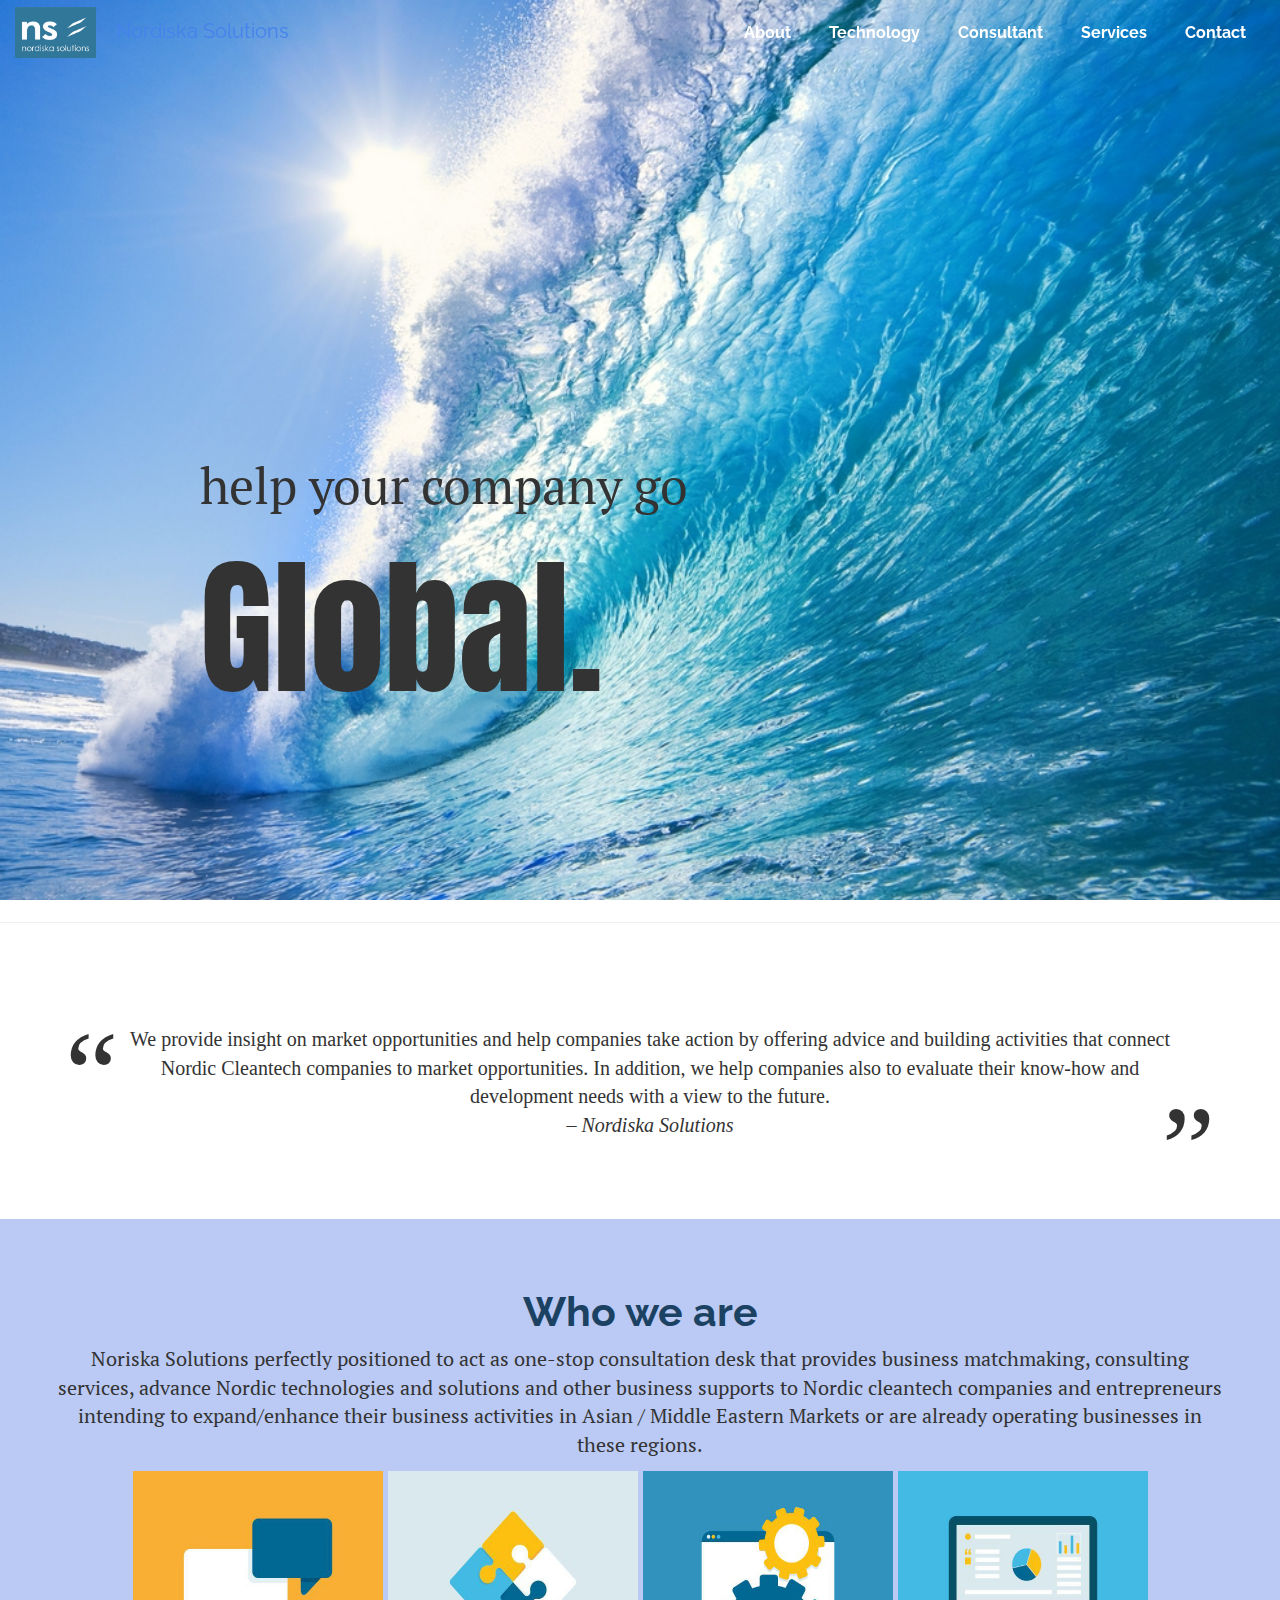
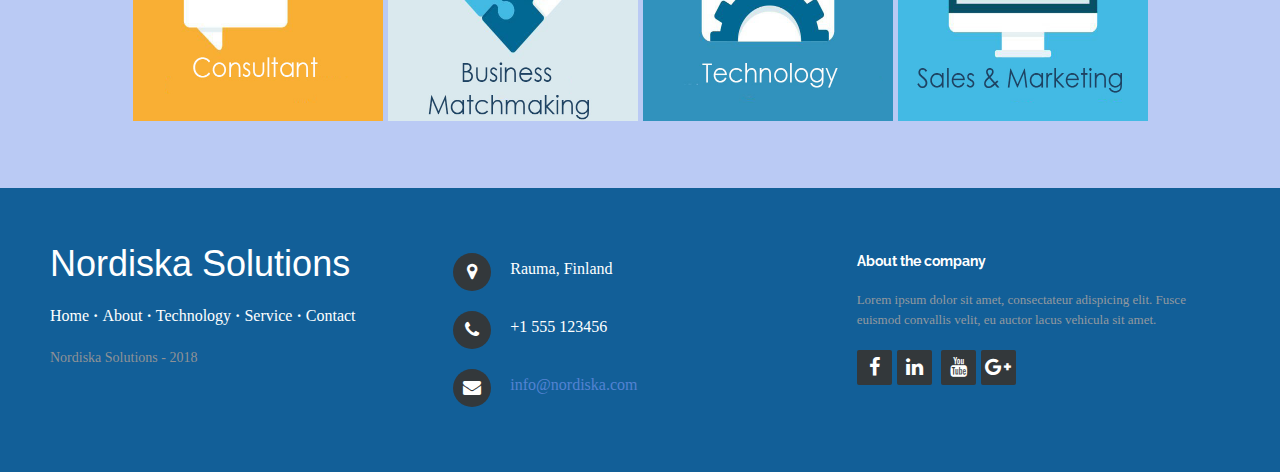
<file: index.html>
<!DOCTYPE html>
<html>

<head>

    <meta charset="utf-8">
    <meta name="viewport" content="width=device-width, initial-scale=1.0">
    <link rel="shortcut icon" href="assets/img/header.jpg" />
    <title>Nordiska Solutions</title>
    <link rel="stylesheet" href="assets/bootstrap/css/bootstrap.min.css">
    <!-- <link rel="stylesheet" href="https://fonts.googleapis.com/css?family=Cookie"> -->
    <link href="https://fonts.googleapis.com/css?family=Anton|PT+Serif" rel="stylesheet">
    <link rel="stylesheet" href="assets/fonts/font-awesome.min.css">
    <link rel="stylesheet" href="assets/css/styles.css">
    <link rel="stylesheet" href="assets/css/Pretty-Footer.css">
    <link rel="stylesheet" href="assets/css/animated-icons.css">
</head>

<body>
    <section class="intro">
        <div class="header-text">

            <p>help your company go <br> <span> Global.</span></p>
        </div>
    </section>

    <nav class="navbar navbar-default navbar-fixed-top opaque-navbar">
        <div class="container-fluid">
            <div class="navbar-header">
                <!-- <a class="navbar-brand navbar-left" href="#"> <img src="assets/img/header.jpg" class="logo" width="100px" height="100px"></a> -->
                <a class="navbar-brand navbar-left" href="#"> <img src="assets/img/header.jpg" style="display: inline-block"> 
                    <div style="display: inline-block;" class="nav-text">Nordiska Solutions</div></a>
                <button class="navbar-toggle collapsed" data-toggle="collapse" data-target="#navcol-1"><span class="sr-only">Toggle navigation</span><span class="icon-bar"></span><span class="icon-bar"></span><span class="icon-bar"></span></button>
            </div>

            <div class="collapse navbar-collapse" id="navcol-1">
                <ul class="nav navbar-nav navbar-right">
                    <li class="#" role="presentation"><a href="#">About </a></li>
                    <li role="presentation"><a href="technology.html">Technology </a></li>
                    <li role="presentation"><a href="consultant.html">Consultant </a></li>
                    <li role="presentation"><a href="services.html">Services </a></li>
                    <li role="presentation"><a href="contact.html">Contact </a></li>
                </ul>
            </div>
        </div>
    </nav>
    <hr style="background-color: blue;">
    <!-- <div class="jumbotron" id="promo" >
        
        <h1 style="color: #1c4263;">Nordiska Solutions</h1>
        <p style="color: #1c4263;font-size: 32px;"><strong><b>helps your company go global</b></strong></p>
        <p></p>
    </div> -->



    <!-- <div class="container site-selection" id="welcome">
        <p>We provide&nbsp;insight on marketopportunities and help companies take action by offering advice and buildingactivities that connect Nordic Cleantech companies to market opportunities. Inaddition, we help companies also to evaluate their know-how
            and developmentneeds with a view to the future. </p>
    </div> -->

    <div class="container site-selection" id="welcome">
        <blockquote>
            We provide&nbsp;insight on market opportunities and help companies take action by offering advice and building activities
            that connect Nordic Cleantech companies to market opportunities. In addition, we help companies also to evaluate
            their know-how and development needs with a view to the future.
            <br/>
            <cite>
                                    Nordiska Solutions
                </cite>

        </blockquote>
    </div>

    <div class="dark-section">
        <div class="container site-selection" id="why">
            <h1 style="margin-top: 10px;color: #1c4263;"><strong>W</strong>ho we are</h1>
            <p>Noriska Solutions perfectly positioned to act as one-stop consultation desk that provides business matchmaking,
                consulting services, advance Nordic technologies and solutions and other business supports to Nordic cleantech
                companies and entrepreneurs intending to expand/enhance their business activities in Asian / Middle Eastern
                Markets or are already operating businesses in these regions. </p>

            <div class="icon-row">
                <div class=" zoom-item">
                    <img src="assets/img/p1.jpg" style="width: 100%;height: 100% ">
                    <div class="overlay">
                        <div class="text">Nordiska Consultants services</div>
                    </div>
                </div>
                <div class=" zoom-item">
                    <img src="assets/img/p2.jpg" style="width: 250px;height: 250px;">
                    <div class="overlay">
                            <div class="text">Nordiska Busineess Matchmaking </div>
                        </div>
                </div>
                <div class=" zoom-item">
                    <img src="assets/img/p3.jpg" style="width: 250px;height: 250px;">
                    <div class="overlay">
                            <div class="text">Nordiska Consultants Technology</div>
                        </div>
                </div>
                <div class="zoom-item">
                    <img src="assets/img/p4.jpg" style="width: 250px;height: 250px;">
                    <div class="overlay">
                            <div class="text">Nordiska Solutions Sales and Marketing</div>
                        </div>
                </div>
            </div>
        </div>
    </div>


    <div class="container">
        <header></header>
    </div>
    <header></header>
    <footer id="myfooter">
        <div class="row">
            <div class="col-md-4 col-sm-6 footer-navigation">
                <h3 id="name">Nordiska Solutions</h3>
                <p class="links"><a href="#">Home</a><strong> · </strong><a href="#">About </a><strong> · </strong><a href="#">Technology </a><strong> · </strong>
                    <a href="#">Service </a><strong> · </strong><a href="#">Contact</a></p>
                <p class="company-name">Nordiska Solutions - 2018</p>
            </div>
            <div class="col-md-4 col-sm-6 footer-contacts">
                <div><span class="fa fa-map-marker footer-contacts-icon"> </span>
                    <p>Rauma, Finland</p>
                </div>
                <div><i class="fa fa-phone footer-contacts-icon"></i>
                    <p class="footer-center-info email text-left"> +1 555 123456</p>
                </div>
                <div><i class="fa fa-envelope footer-contacts-icon"></i>
                    <p> <a target="_blank">info@nordiska.com</a></p>
                </div>
            </div>
            <div class="clearfix visible-sm-block"></div>
            <div class="col-md-4 footer-about">
                <h4>About the company</h4>
                <p> Lorem ipsum dolor sit amet, consectateur adispicing elit. Fusce euismod convallis velit, eu auctor lacus
                    vehicula sit amet.
                </p>
                <div class="social-links social-icons"><a href="#" class="facebook"><i class="fa fa-facebook"></i></a><a href="#" class="linkedin"><i class="fa fa-linkedin"></i></a>
                    <a href="#" class="youtube"><i class="fa fa-youtube"></i></a><a href="#" class="google"><i class="fa fa-google-plus"></i></a></div>
            </div>
        </div>
    </footer>
    <script src="assets/js/jquery.min.js"></script>
    <script src="assets/js/main.js"></script>
    <script src="assets/bootstrap/js/bootstrap.min.js"></script>
</body>

</html>
</file>
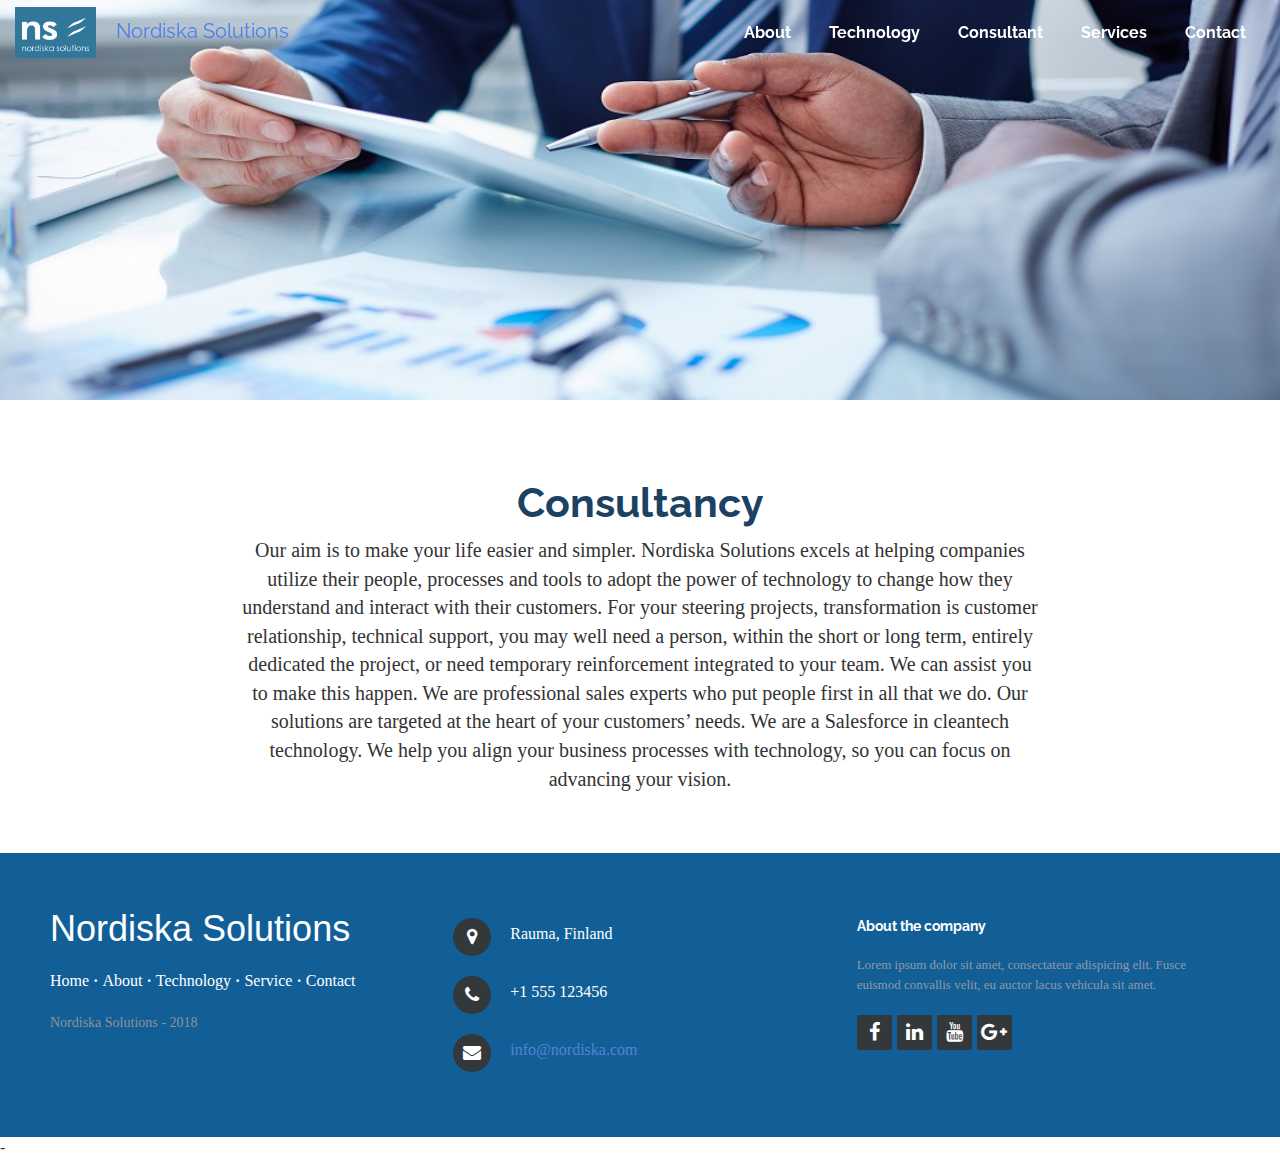
<file: consultant.html>
<!DOCTYPE html>
<html>

<head>
    <meta charset="utf-8">
    <meta name="viewport" content="width=device-width, initial-scale=1.0">
    <link rel="shortcut icon" href="assets/img/header.jpg" />
    <title>Nordiska Solutions</title>
    <link rel="stylesheet" href="assets/bootstrap/css/bootstrap.min.css">
    <link rel="stylesheet" href="https://fonts.googleapis.com/css?family=Cookie">
    <link rel="stylesheet" href="assets/fonts/font-awesome.min.css">
    <link rel="stylesheet" href="assets/css/styles.css">

    <link rel="stylesheet" href="assets/css/Pretty-Footer.css">
</head>

<body>
    <!-- <nav class="navbar navbar-default navbar-fixed-top">
        <div class="container">
            <div class="navbar-header">
                <a class="navbar-brand navbar-left" href="index.html"> <img src="assets/img/header.jpg" class="logo"></a>
                <button class="navbar-toggle collapsed" data-toggle="collapse" data-target="#navcol-1"><span class="sr-only">Toggle navigation</span><span class="icon-bar"></span><span class="icon-bar"></span><span class="icon-bar"></span></button>
            </div>
            <div class="collapse navbar-collapse" id="navcol-1">
                <ul class="nav navbar-nav navbar-right">
                    <li class="#" role="presentation"><a href="#">About </a></li>
                    <li role="presentation"><a href="technology.html">Technology </a></li>
                    <li  class="active"role="presentation"><a href="consultant.html">Consultant </a></li>
                    <li  role="presentation"><a href="services.html">Services </a></li>
                    <li role="presentation"><a href="contact.html">Contact </a></li>
                </ul>
            </div>
        </div>
    </nav> -->

    <nav class="navbar navbar-default navbar-fixed-top opaque-navbar">
            <div class="container-fluid">
                <div class="navbar-header">
                    <!-- <a class="navbar-brand navbar-left" href="#"> <img src="assets/img/header.jpg" class="logo" width="100px" height="100px"></a> -->
                    <a class="navbar-brand navbar-left" href="#"> <img src="assets/img/header.jpg" style="display: inline-block"> 
                        <div style="display: inline-block;" class="nav-text">Nordiska Solutions</div></a>
                    <button class="navbar-toggle collapsed" data-toggle="collapse" data-target="#navcol-1"><span class="sr-only">Toggle navigation</span><span class="icon-bar"></span><span class="icon-bar"></span><span class="icon-bar"></span></button>
                </div>
    
                <div class="collapse navbar-collapse" id="navcol-1">
                    <ul class="nav navbar-nav navbar-right">
                        <li class="#" role="presentation"><a href="#">About </a></li>
                        <li role="presentation"><a href="technology.html">Technology </a></li>
                        <li role="presentation"><a href="consultant.html">Consultant </a></li>
                        <li role="presentation"><a href="services.html">Services </a></li>
                        <li role="presentation"><a href="contact.html">Contact </a></li>
                    </ul>
                </div>
            </div>
        </nav>





<img src="assets/img/78.jpg" style="width: 100%;height: 400px;" >

 <div class="container site-selection" id="welcome" style="margin-top: 0px;">
 <h1 style="margin-top: 20px; color: #1c4263;">Consultancy</h1>
<p>Our aim is to make your life easier and simpler. Nordiska Solutions excels at helping companies utilize their people, processes and tools to adopt the power of technology to change how they understand and interact with their customers.  
For your steering projects, transformation is customer relationship, technical support, you may well need a person, within the short or long term, entirely dedicated the project, or need temporary reinforcement integrated to your team. We can assist you to make this happen. We are professional sales experts who put people first in all that we do.
Our solutions are targeted at the heart of your customers’ needs. We are a Salesforce in cleantech technology. We help you align your business processes with technology, so you can focus on advancing your vision.
</p>
</div>










    <div class="container">
        <header></header>
    </div>
    <header></header>
    <footer id="myfooter">
        <div class="row">
            <div class="col-md-4 col-sm-6 footer-navigation">
                <h3 id="name">Nordiska Solutions</h3>
                <p class="links"><a href="#">Home</a><strong> · </strong><a href="#">About </a><strong> · </strong><a href="#">Technology </a><strong> · </strong><a href="#">Service </a><strong> · </strong><a href="#">Contact</a></p>
                <p class="company-name">Nordiska Solutions - 2018</p>
            </div>
            <div class="col-md-4 col-sm-6 footer-contacts">
                <div><span class="fa fa-map-marker footer-contacts-icon"> </span>
                    <p>Rauma, Finland</p>
                </div>
                <div><i class="fa fa-phone footer-contacts-icon"></i>
                    <p class="footer-center-info email text-left"> +1 555 123456</p>
                </div>
                <div><i class="fa fa-envelope footer-contacts-icon"></i>
                    <p> <a target="_blank">info@nordiska.com</a></p>
                </div>
            </div>
            <div class="clearfix visible-sm-block"></div>
            <div class="col-md-4 footer-about">
                <h4>About the company</h4>
                <p> Lorem ipsum dolor sit amet, consectateur adispicing elit. Fusce euismod convallis velit, eu auctor lacus vehicula sit amet.
                </p>
                <div class="social-links social-icons"><a href="#" class="facebook"><i class="fa fa-facebook"></i></a><a href="#" class="linkedin"><i class="fa fa-linkedin"></i></a><a href="#" class="youtube"><i class="fa fa-youtube"></i></a><a href="#" class="google"><i class="fa fa-google-plus"></i></a></div>
            </div>
        </div>
    </footer>
    <script src="assets/js/jquery.min.js"></script>
    <script src="assets/js/main.js"></script>
    <script src="assets/bootstrap/js/bootstrap.min.js"></script>
</body>

</html>











-
</file>
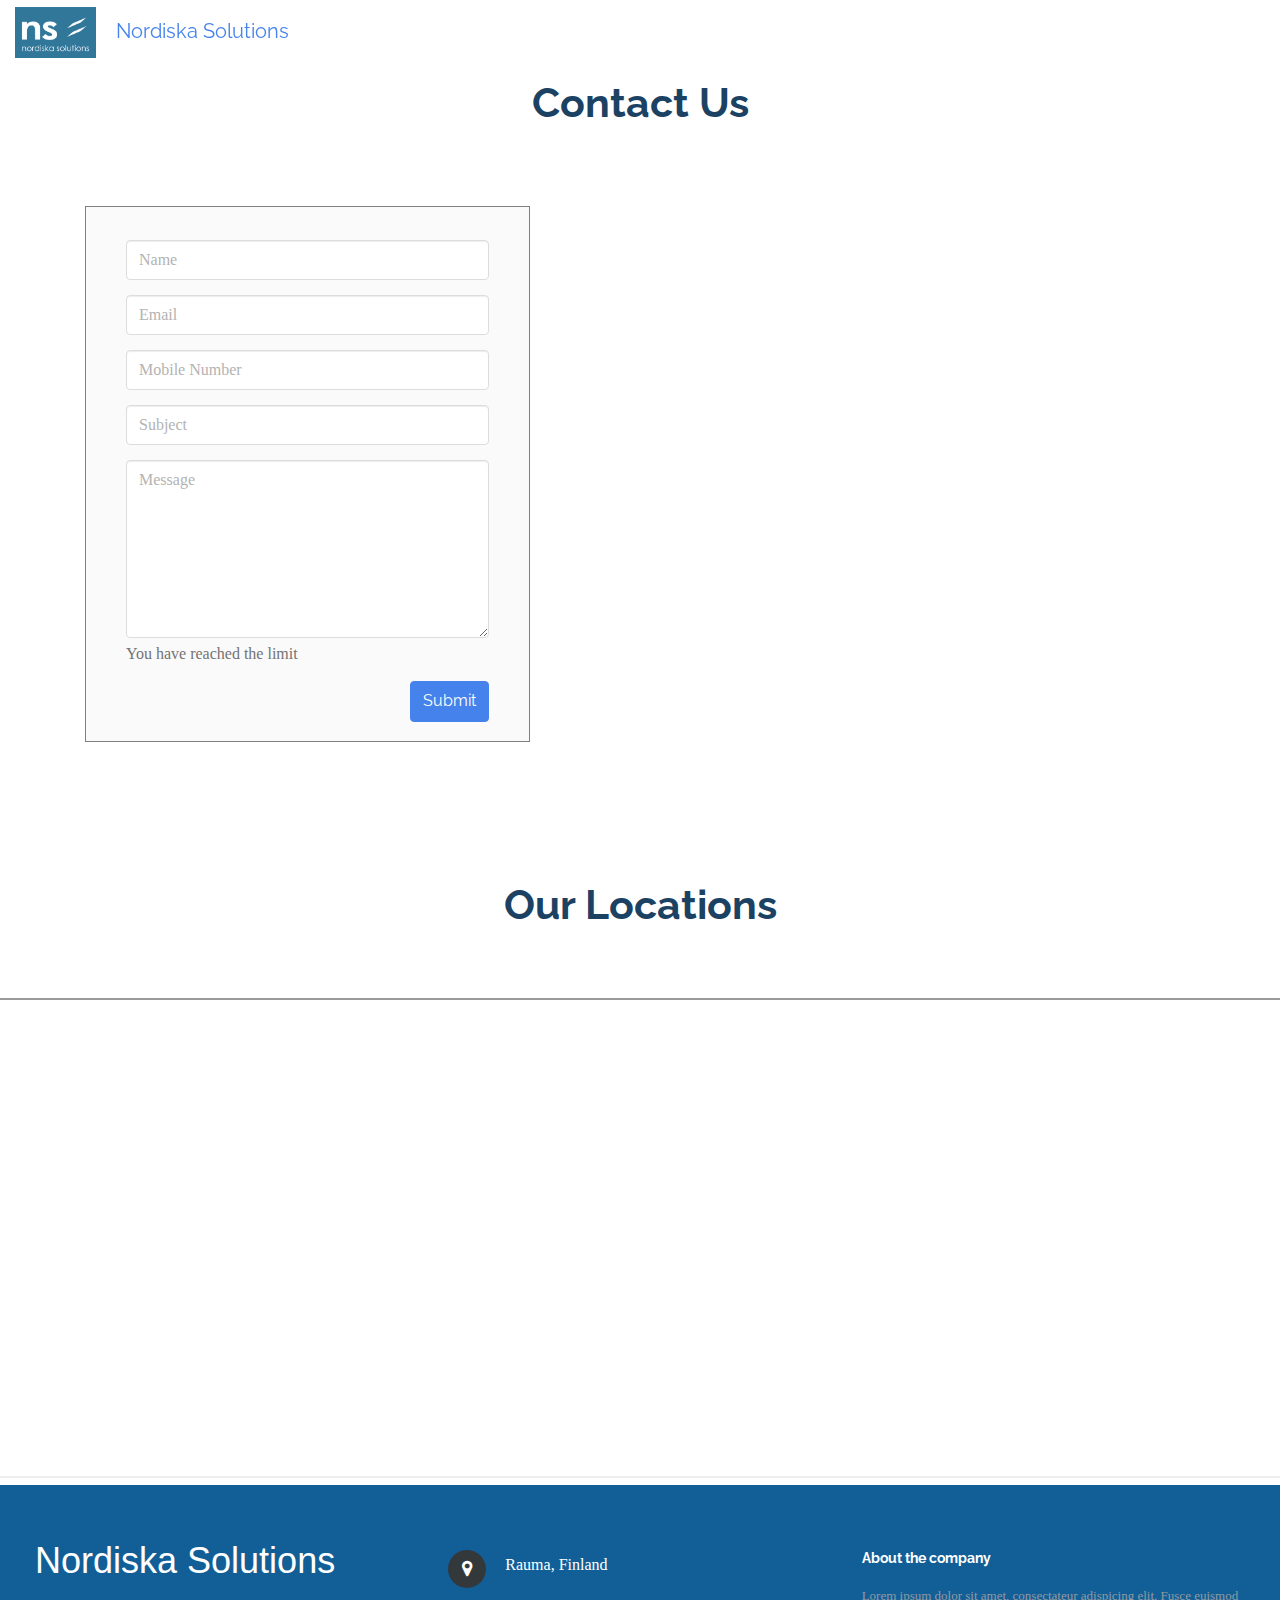
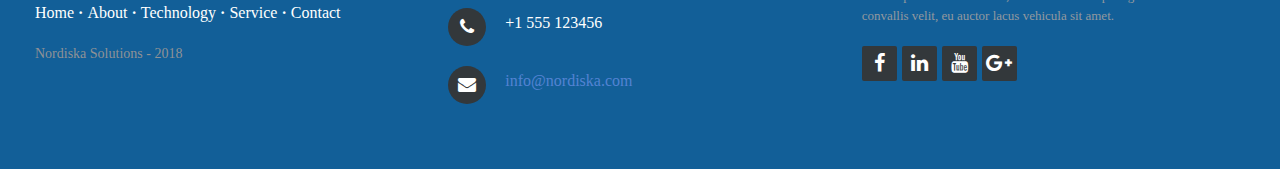
<file: contact.html>
<!DOCTYPE html>
<html>

<head>
    <meta charset="utf-8">
    <meta name="viewport" content="width=device-width, initial-scale=1.0">
    <link rel="shortcut icon" href="assets/img/header.jpg" />
    <title>Nordiska Solutions</title>
    <link rel="stylesheet" href="assets/bootstrap/css/bootstrap.min.css">
    <link rel="stylesheet" href="https://fonts.googleapis.com/css?family=Cookie">
    <link rel="stylesheet" href="assets/fonts/font-awesome.min.css">
    <link rel="stylesheet" href="assets/css/styles.css">
    <link rel="stylesheet" href="assets/css/Pretty-Footer.css">
</head>

<body>
        <nav class="navbar navbar-default navbar-fixed-top opaque-navbar">
                <div class="container-fluid">
                    <div class="navbar-header">
                        <!-- <a class="navbar-brand navbar-left" href="#"> <img src="assets/img/header.jpg" class="logo" width="100px" height="100px"></a> -->
                        <a class="navbar-brand navbar-left" href="#"> <img src="assets/img/header.jpg" style="display: inline-block"> 
                            <div style="display: inline-block;" class="nav-text">Nordiska Solutions</div></a>
                        <button class="navbar-toggle collapsed" data-toggle="collapse" data-target="#navcol-1"><span class="sr-only">Toggle navigation</span><span class="icon-bar"></span><span class="icon-bar"></span><span class="icon-bar"></span></button>
                    </div>
        
                    <div class="collapse navbar-collapse" id="navcol-1">
                        <ul class="nav navbar-nav navbar-right">
                            <li class="#" role="presentation"><a href="#">About </a></li>
                            <li role="presentation"><a href="technology.html">Technology </a></li>
                            <li role="presentation"><a href="consultant.html">Consultant </a></li>
                            <li role="presentation"><a href="services.html">Services </a></li>
                            <li role="presentation"><a href="contact.html">Contact </a></li>
                        </ul>
                    </div>
                </div>
            </nav>
    
    <div class="container site-selection" id="welcome">
        <h1 style="margin-top: 20px; color: #1c4263;">Contact Us</h1>
       
    </div>



<div class="row">

        <div class="container">
                <div class="col-md-5">
                    <div class="form-area">  
                        <form role="form">
                        <br style="clear:both">
                                    <div class="form-group">
                                        <input type="text" class="form-control" id="name" name="name" placeholder="Name" required>
                                    </div>
                                    <div class="form-group">
                                        <input type="text" class="form-control" id="email" name="email" placeholder="Email" required>
                                    </div>
                                    <div class="form-group">
                                        <input type="text" class="form-control" id="mobile" name="mobile" placeholder="Mobile Number" required>
                                    </div>
                                    <div class="form-group">
                                        <input type="text" class="form-control" id="subject" name="subject" placeholder="Subject" required>
                                    </div>
                                    <div class="form-group">
                                    <textarea class="form-control" type="textarea" id="message" placeholder="Message" maxlength="140" rows="7"></textarea>
                                        <span class="help-block"><p id="characterLeft" class="help-block ">You have reached the limit</p></span>                    
                                    </div>
                            
                        <button type="button" id="submit" name="submit" class="btn btn-primary pull-right">Submit</button>
                        </form>
                    </div>
                </div>
                </div>
   



  <div class="container site-selection" id="welcome">
<h1 style="margin-top: 20px; color: #1c4263;">Our Locations</h1>
</div>


<iframe src="https://www.google.com/maps/d/u/0/embed?mid=17yjIhj2qs0i0stC_AhhjVprMFDtFI-Ip" width="100%" height="480"></iframe>


    <div class="container">
        <header></header>
    </div>
    <header></header>
    <footer id="myfooter">
        <div class="row">
            <div class="col-md-4 col-sm-6 footer-navigation">
                <h3 id="name">Nordiska Solutions</h3>
                <p class="links"><a href="#">Home</a><strong> · </strong><a href="#">About </a><strong> · </strong><a href="#">Technology </a><strong> · </strong><a href="#">Service </a><strong> · </strong><a href="#">Contact</a></p>
                <p class="company-name">Nordiska Solutions - 2018</p>
            </div>
            <div class="col-md-4 col-sm-6 footer-contacts">
                <div><span class="fa fa-map-marker footer-contacts-icon"> </span>
                    <p>Rauma, Finland</p>
                </div>
                <div><i class="fa fa-phone footer-contacts-icon"></i>
                    <p class="footer-center-info email text-left"> +1 555 123456</p>
                </div>
                <div><i class="fa fa-envelope footer-contacts-icon"></i>
                    <p> <a target="_blank">info@nordiska.com</a></p>
                </div>
            </div>
            <div class="clearfix visible-sm-block"></div>
            <div class="col-md-4 footer-about">
                <h4>About the company</h4>
                <p> Lorem ipsum dolor sit amet, consectateur adispicing elit. Fusce euismod convallis velit, eu auctor lacus vehicula sit amet.
                </p>
                <div class="social-links social-icons"><a href="#" class="facebook"><i class="fa fa-facebook"></i></a><a href="#" class="linkedin"><i class="fa fa-linkedin"></i></a><a href="#" class="youtube"><i class="fa fa-youtube"></i></a><a href="#" class="google"><i class="fa fa-google-plus"></i></a></div>
            </div>
        </div>
    </footer>
    <script src="assets/js/jquery.min.js"></script>
    <script src="assets/js/main.js"></script>
    <script src="assets/bootstrap/js/bootstrap.min.js"></script>
</body>

</html>
</file>
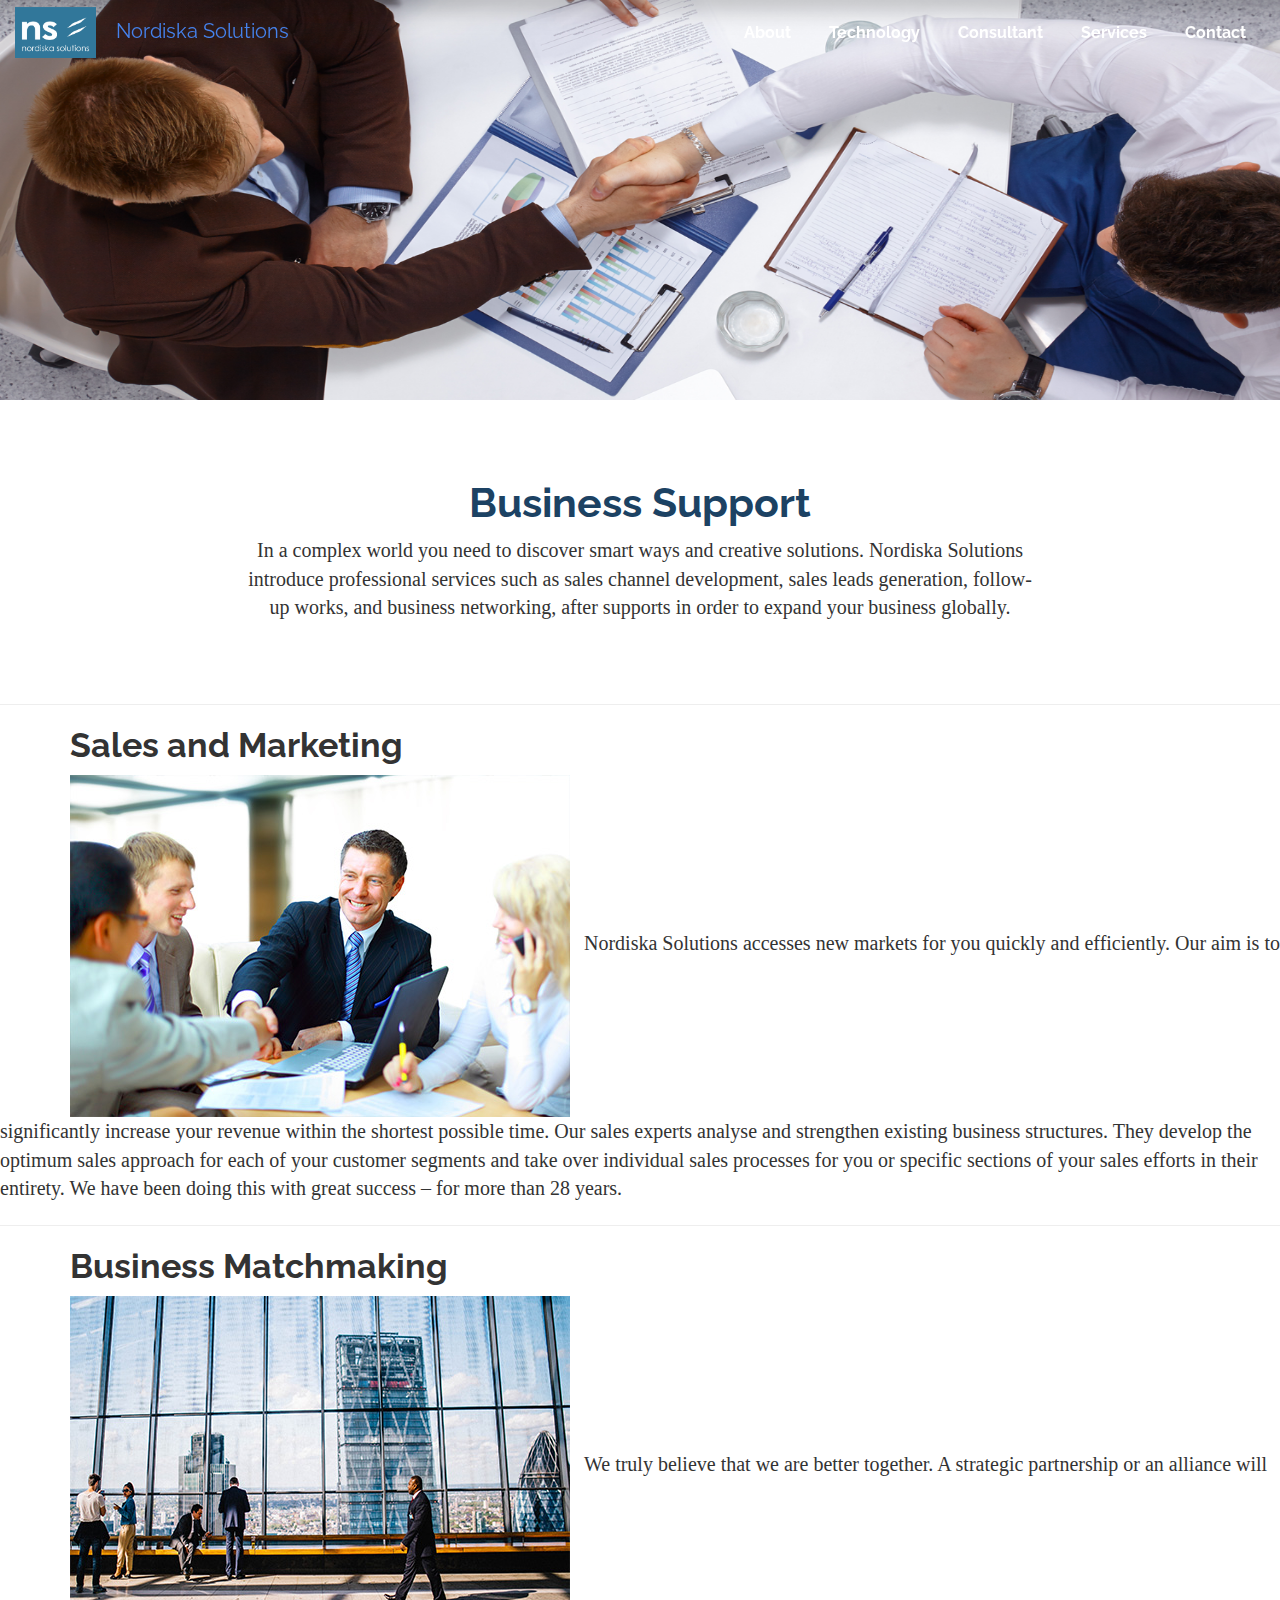
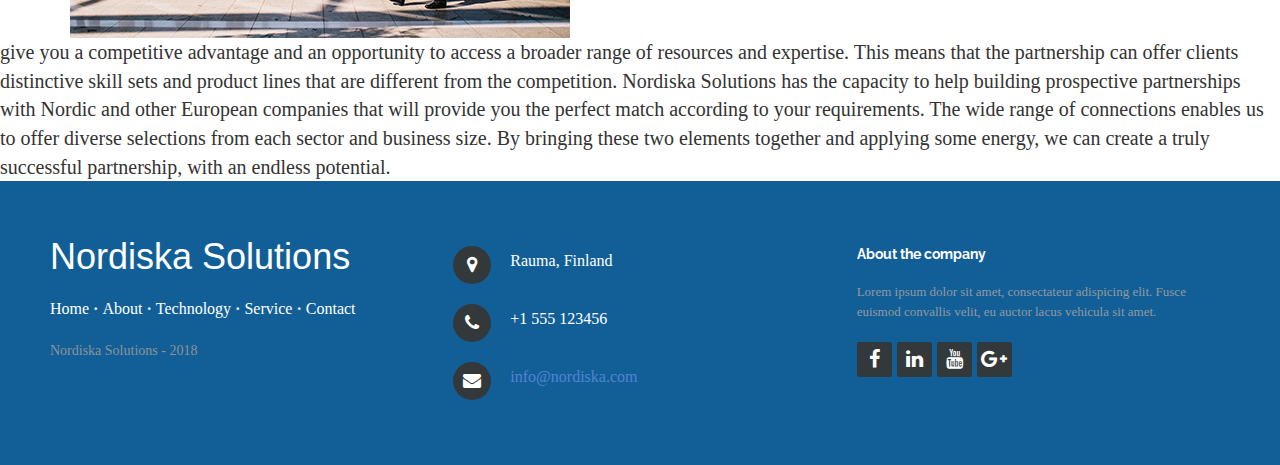
<file: services.html>
<!DOCTYPE html>
<html>

<head>
    <meta charset="utf-8">
    <meta name="viewport" content="width=device-width, initial-scale=1.0">
    <link rel="shortcut icon" href="assets/img/header.jpg" />
    <title>Nordiska Solutions</title>
    <link rel="stylesheet" href="assets/bootstrap/css/bootstrap.min.css">
    <link rel="stylesheet" href="https://fonts.googleapis.com/css?family=Cookie">
    <link rel="stylesheet" href="assets/fonts/font-awesome.min.css">
    <link rel="stylesheet" href="assets/css/styles.css">
    <link rel="stylesheet" href="assets/css/Pretty-Footer.css">
</head>

<body>
        <nav class="navbar navbar-default navbar-fixed-top opaque-navbar">
                <div class="container-fluid">
                    <div class="navbar-header">
                        <!-- <a class="navbar-brand navbar-left" href="#"> <img src="assets/img/header.jpg" class="logo" width="100px" height="100px"></a> -->
                        <a class="navbar-brand navbar-left" href="#"> <img src="assets/img/header.jpg" style="display: inline-block"> 
                            <div style="display: inline-block;" class="nav-text">Nordiska Solutions</div></a>
                        <button class="navbar-toggle collapsed" data-toggle="collapse" data-target="#navcol-1"><span class="sr-only">Toggle navigation</span><span class="icon-bar"></span><span class="icon-bar"></span><span class="icon-bar"></span></button>
                    </div>
        
                    <div class="collapse navbar-collapse" id="navcol-1">
                        <ul class="nav navbar-nav navbar-right">
                            <li class="#" role="presentation"><a href="#">About </a></li>
                            <li role="presentation"><a href="technology.html">Technology </a></li>
                            <li role="presentation"><a href="consultant.html">Consultant </a></li>
                            <li role="presentation"><a href="services.html">Services </a></li>
                            <li role="presentation"><a href="contact.html">Contact </a></li>
                        </ul>
                    </div>
                </div>
            </nav>

<img src="assets/img/b1.png" style="width: 100%;height: 400px;" >


 <div class="container site-selection" id="welcome">
        <h1 style="margin-top: 20px; color: #1c4263;">Business Support</h1>
        <p>In a complex world you need to discover smart ways and creative solutions. Nordiska Solutions introduce professional services such as sales channel development, sales leads generation, follow-up works, and business networking, after supports in order to expand your business globally.   </p>
       
    </div>









<hr style="color: #1c4263;">





<h2 style="margin-left: 70px;">Sales and Marketing</h2>

<div class="parent">
  <span class="child1"><img src="assets/img/h1.jpg" class="header" style="margin-left: 70px;"  /></span>
  <span style="font-size: 20px; margin-right: 100px; margin-left: 10px;" class="child2">Nordiska Solutions accesses new markets for you quickly and efficiently. Our aim is to significantly increase your revenue within the shortest possible time. Our sales experts analyse and strengthen existing business structures. They develop the optimum sales approach for each of your customer segments and take over individual sales processes for you or specific sections of your sales efforts in their entirety. We have been doing this with great success – for more than 28 years.</span>
</div>


<hr>
<h2 style="margin-left: 70px;">Business Matchmaking</h2>

<div class="parent">
  <span><img src="assets/img/p2.1.jpg" class="header" style="margin-left: 70px;"  /></span>
  <span style="font-size: 20px; margin-right: 100px; margin-left: 10px;">We truly believe that we are better together. A strategic partnership or an alliance will give you a competitive advantage and an opportunity to access a broader range of resources and expertise. This means that the partnership can offer clients distinctive skill sets and product lines that are different from the competition. Nordiska Solutions has the capacity to help building prospective partnerships with Nordic and other European companies that will provide you the perfect match according to your requirements. The wide range of connections enables us to offer diverse selections from each sector and business size. By bringing these two elements together and applying some energy, we can create a truly successful partnership, with an endless potential.</span>
</div>




















    <div class="container">
        <header></header>
    </div>
    <header></header>
    <footer id="myfooter">
        <div class="row">
            <div class="col-md-4 col-sm-6 footer-navigation">
                <h3 id="name">Nordiska Solutions</h3>
                <p class="links"><a href="#">Home</a><strong> · </strong><a href="#">About </a><strong> · </strong><a href="#">Technology </a><strong> · </strong><a href="#">Service </a><strong> · </strong><a href="#">Contact</a></p>
                <p class="company-name">Nordiska Solutions - 2018</p>
            </div>
            <div class="col-md-4 col-sm-6 footer-contacts">
                <div><span class="fa fa-map-marker footer-contacts-icon"> </span>
                    <p>Rauma, Finland</p>
                </div>
                <div><i class="fa fa-phone footer-contacts-icon"></i>
                    <p class="footer-center-info email text-left"> +1 555 123456</p>
                </div>
                <div><i class="fa fa-envelope footer-contacts-icon"></i>
                    <p> <a target="_blank">info@nordiska.com</a></p>
                </div>
            </div>
            <div class="clearfix visible-sm-block"></div>
            <div class="col-md-4 footer-about">
                <h4>About the company</h4>
                <p> Lorem ipsum dolor sit amet, consectateur adispicing elit. Fusce euismod convallis velit, eu auctor lacus vehicula sit amet.
                </p>
                <div class="social-links social-icons"><a href="#" class="facebook"><i class="fa fa-facebook"></i></a><a href="#" class="linkedin"><i class="fa fa-linkedin"></i></a><a href="#" class="youtube"><i class="fa fa-youtube"></i></a><a href="#" class="google"><i class="fa fa-google-plus"></i></a></div>
            </div>
        </div>
    </footer>
    <script src="assets/js/jquery.min.js"></script>
    <script src="assets/js/main.js"></script>
    <script src="assets/bootstrap/js/bootstrap.min.js"></script>
</body>

</html>
</file>
<file: assets/css/styles.css>
body{
  
}

#promo.jumbotron{
  text-align:center;
  padding:40px;
  background:url(../../assets/img/header5.jpg)no-repeat;
  background-size:cover;
  font-family: 'PT Serif', serif;
  
}

.navbar-default .navbar-nav>li>a{
  color: white;
  font-weight: bold;
}



.site-selection{
  font-family: Georgia, serif;
  font-size: 20px;
  text-align:center;
  padding:60px 0px;
  font-family: 'PT Serif', serif;
}

#welcome p{
  max-width:800px;
  margin:0 auto;
  font-size:20px;
}

.site-selelction h1{
  font-weight:normal;
  margin-bottom:30px;
}



i.glyphicon.glyphicon-user{
  font-size:100px;
  font-weight:normal;
  color:rgb(28,28,112);
}

i.glyphicon.glyphicon-signal{
  font-size:100px;
  font-weight:normal;
  color:rgb(31,31,136);
}


.dark-section{
  background-color:rgb(186,202,244);
}



#logo{
  max-height:100px;
}

.logo{
  max-height:55px;
  margin-right:10px;

  margin-top:-3px;
  margin-bottom:-3px;
}

#myfooter .facebook:hover{
  color: #0077e2;
}

#myfooter .google:hover {
    color: #ef1a1a;
}

#myfooter .linkedin:hover {
    color: #0077B5;
}

#myfooter .youtube:hover {
    color: #FF0000;
}

#myfooter #name{
  font-family: arial;
}

.navbar-brand {
  padding: 0px;
}
.navbar-brand>img {
  height: 100%;
  padding: 15px;
  width: auto;
}

.navbar-brand>img {
  padding: 7px 15px;
}


.intro {
  height: 100vh;
}


section{
  margin-top: 0px;
  background:url(../../assets/img/header5.jpg);
  background-size:cover;
  width: auto;
  height: auto;
}


.opaque-navbar {
  background-color: rgba(0,0,0,0.0);
/* Transparent = rgba(0,0,0,0) / Translucent = (0,0,0,0.5)  */
  height: 60px;
  border-bottom: 0px;
  transition: background-color .5s ease 0s;
}

.opaque-navbar.opaque {
  background-color:white;
  height: 60px;
  transition: background-color .5s ease 0s;
}

.navbar-default .navbar-nav>li>a.opque-text{
  color: #1c4263;
  font-weight: bold;
}

.opque-text{
  color: #1c4263;
  font-weight: bold;
}

.header-text {
  font-family: 'PT Serif', serif;
  font-size: 50px;
  position: relative;
  margin-left: 200px;
  top:50%;
}

.header-text>p>span{
  /* color: #C0C0C0; */
  font-family: 'Anton', sans-serif;
  font-size: 150px;
}


.form-area
{
  background-color: #FAFAFA;
padding: 10px 40px 60px;
margin: 10px 0px 60px;
border: 1px solid GREY;
}



/* Qotas */
blockquote {
  font-family: Georgia, serif;
  position: relative;
  margin: 0.5em;
  padding: 0.5em 2em 0.5em 3em;
  border-left:none
}

blockquote:before {
  font-family: Georgia, serif;
  position: absolute;
  font-size: 6em;
  line-height: 1;
  top: 0;
  left: 0;
  content: "\201C";
}
blockquote:after {
  font-family: Georgia, serif;
  position: absolute;
 
  float:right;
  font-size:6em;
  line-height: 1;
  right:0;
  bottom:-0.5em;
  content: "\201D";
}
blockquote footer {
  padding: 0 2em 0 0;
  text-align:right;
}
blockquote cite:before {
  content: "\2013";
}
</file>
<file: assets/css/Pretty-Footer.css>
footer{
  background-color:rgb(18,95,152);
  box-shadow:0 1px 1px 0 rgba(0, 0, 0, 0.12);
  box-sizing:border-box;
  width:100%;
  text-align:left;
  font:bold 16px ;
  font-family: Georgia, serif;;
  padding:55px 50px;
  margin-top:0px;
  bottom:0;
  color:#fff;
}

.footer-navigation h3{
  margin:0;
  font:normal 36px Cookie, cursive;
  margin-bottom:20px;
  color:#fff;
}

.footer-navigation h3 a{
  text-decoration:none;
  color:#fff;
}

.footer-navigation h3 span{
  color:#5383d3;
}

.footer-navigation p.links a{
  color:#fff;
  text-decoration:none;
}

.footer-navigation p.company-name{
  color:#8f9296;
  font-size:14px;
  font-weight:normal;
  margin-top:20px;
  font-family: Georgia, serif;
}

@media (max-width:767px) {
  .footer-contacts{
    margin:30px 0;
  }
}

.footer-contacts p{
  display:inline-block;
  color:#ffffff;
  vertical-align:middle;
}

.footer-contacts p a{
  color:#5383d3;
  text-decoration:none;
}

.fa.footer-contacts-icon{
  background-color:#33383b;
  color:#fff;
  font-size:18px;
  width:38px;
  height:38px;
  border-radius:50%;
  text-align:center;
  line-height:38px;
  margin:10px 15px 10px 0;
}

span.new-line-span{
  display:block;
  font-weight:normal;
  display:block;
  font-weight:normal;
  font-size:14px;
  line-height:2;
}

.footer-about h4{
  display:block;
  color:#fff;
  font-size:14px;
  font-weight:bold;
  margin-bottom:20px;
}

.footer-about p{
  line-height:20px;
  color:#92999f;
  font-size:13px;
  font-weight:normal;
  margin:0;
}

div.social-links{
  margin-top:20px;
  color:#fff;
}

.social-links a{
  display:inline-block;
  width:35px;
  height:35px;
  cursor:pointer;
  background-color:#33383b;
  border-radius:2px;
  font-size:20px;
  color:#ffffff;
  text-align:center;
  line-height:35px;
  margin-right:5px;
  margin-bottom:5px;
}
</file>
<file: assets/css/animated-icons.css>
.zoom-item {
    position: relative;
    
    /* border: 1px solid #333; */
    /* margin: 2%; */
    display: inline-block;
    width: 250px;
    height: 250px;
    overflow: hidden;
    /* width: 540px; */
  }
  .zoom-item img {
    max-width: 100%;
    object-fit: fill;
    -moz-transition: all 0.3s;
    -webkit-transition: all 0.3s;
    transition: all 0.3s;
  }
  .zoom-item:hover img {
    -moz-transform: scale(1.1);
    -webkit-transform: scale(1.1);
    transform: scale(1.1);
  }

  .icon-row{
      align-content: center;
  }


  .overlay {
    position: absolute;
    top: 0;
    bottom: 0;
    left: 0;
    right: 0;
    height: 100%;
    width: 100%;
    opacity: 0;
    transition: .5s ease;
    background-color: #008CBA;
  }
  
  .zoom-item:hover .overlay {
    opacity: 0.9;
  }
  
  .text {
    color: white;
    font-size: 20px;
    position: absolute;
    top: 50%;
    left: 50%;
    transform: translate(-50%, -50%);
    -ms-transform: translate(-50%, -50%);
    text-align: center;
  }
</file>
